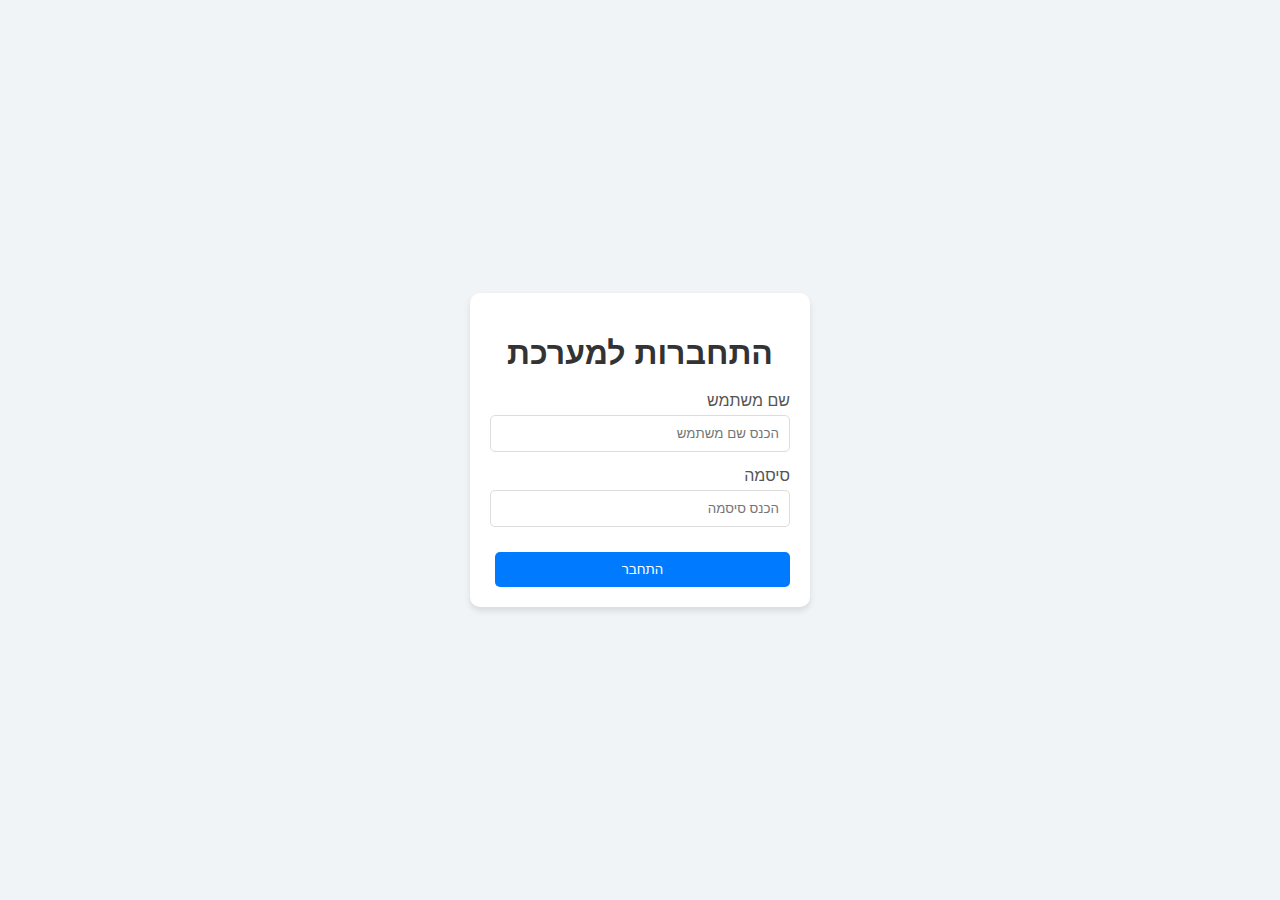
<file: index.html>
<!DOCTYPE html>
<html lang="en">
<head>
    <meta charset="UTF-8">
    <meta name="viewport" content="width=device-width, initial-scale=1.0">
    <title>מערכת ייעוץ רפואי - התחברות</title>
    <link rel="stylesheet" href="style.css">
</head>
<body>
    <div class="login-container">
        <h1>התחברות למערכת</h1>
        <form id="loginForm">
            <label style="text-align: right;" for="username">שם משתמש</label>
            <input style="text-align: right;" type="text" id="username" placeholder="הכנס שם משתמש" required>
            
            <label style="text-align: right;" for="password">סיסמה</label>
            <input style="text-align: right;" type="password" id="password" placeholder="הכנס סיסמה" required>
            
            <button type="submit">התחבר</button>
        </form>
        <p id="error-message" class="hidden">שם המשתמש או הסיסמה אינם נכונים</p>
    </div>
    <script src="app.js"></script>
</body>
</html>
</file>
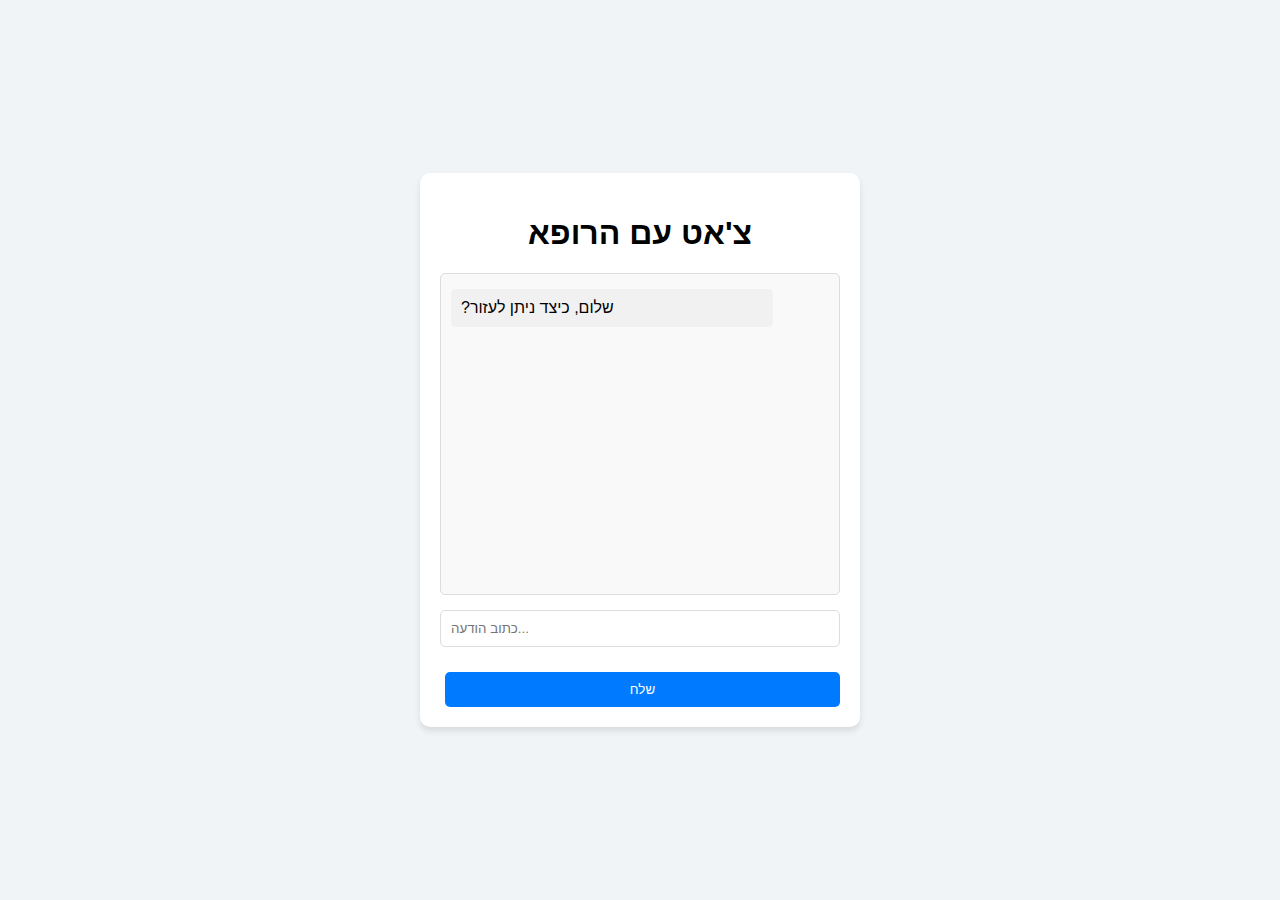
<file: chat.html>
<!DOCTYPE html>
<html lang="en">
<head>
    <meta charset="UTF-8">
    <meta name="viewport" content="width=device-width, initial-scale=1.0">
    <title>מערכת ייעוץ רפואי - צ'אט</title>
    <link rel="stylesheet" href="style.css">
</head>
<body>
    <div class="chat-container">
        <h1>צ'אט עם הרופא</h1>
        <div id="chatBox">
            <!-- הודעות יוצגו כאן -->
        </div>
        <form id="chatForm">
            <input type="text" id="messageInput" placeholder="כתוב הודעה..." required>
            <button type="submit">שלח</button>
        </form>
        <!-- כפתור מעבר ל-dashboard -->
        <button id="goToDashboard" class="hidden">עבור לניהול תורים</button>
    </div>
    <script src="chat.js"></script>
</body>
</html>
</file>
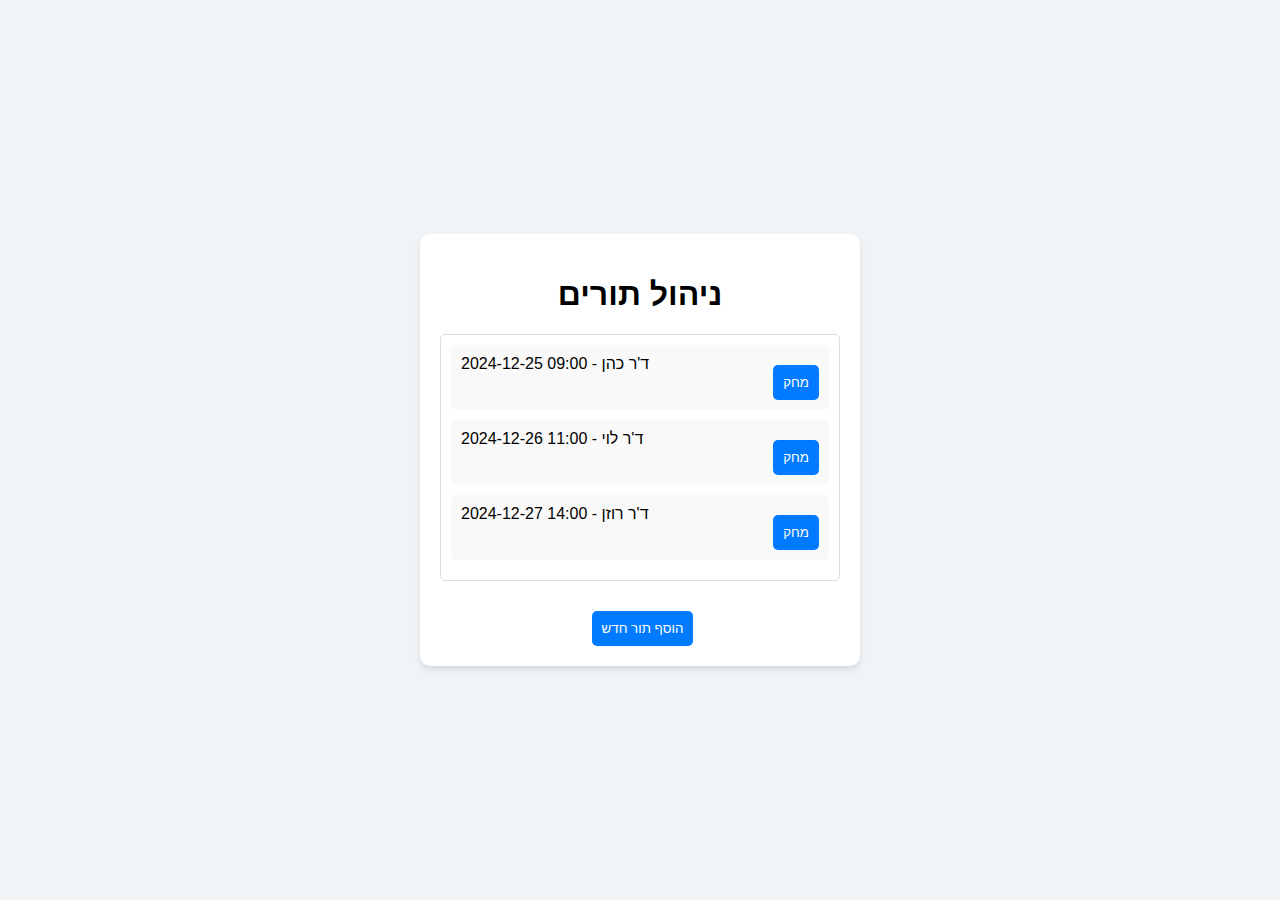
<file: dashboard.html>
<!DOCTYPE html>
<html lang="en">
<head>
    <meta charset="UTF-8">
    <meta name="viewport" content="width=device-width, initial-scale=1.0">
    <title>מערכת ייעוץ רפואי - ניהול תורים</title>
    <link rel="stylesheet" href="style.css">
</head>
<body>
    <div class="dashboard-container">
        <h1>ניהול תורים</h1>
        <div id="appointmentList">
            <!-- רשימת תורים תתווסף כאן דינמית -->
        </div>
        <button id="addAppointment">הוסף תור חדש</button>
        <!-- כפתור מעבר לצ'אט -->
        <button id="goToChat" class="hidden">עבור לצ'אט</button>
    </div>
    <script src="dashboard.js"></script>
</body>
</html>
</file>
<file: style.css>
body {
    font-family: Arial, sans-serif;
    background-color: #f0f4f7;
    display: flex;
    justify-content: center;
    align-items: center;
    height: 100vh;
    margin: 0;
}

.login-container {
    background-color: #ffffff;
    padding: 20px;
    border-radius: 10px;
    box-shadow: 0 4px 6px rgba(0, 0, 0, 0.1);
    text-align: center;
    width: 300px;
}

.login-container h1 {
    margin-bottom: 20px;
    color: #333;
}

form {
    display: flex;
    flex-direction: column;
}

label {
    text-align: left;
    margin-bottom: 5px;
    color: #555;
}

input {
    margin-bottom: 15px;
    padding: 10px;
    border: 1px solid #ddd;
    border-radius: 5px;
}

button {
    padding: 10px;
    background-color: #007bff;
    color: white;
    border: none;
    border-radius: 5px;
    cursor: pointer;
}

button:hover {
    background-color: #0056b3;
}

#error-message {
    color: red;
    margin-top: 10px;
}

.hidden {
    display: none;
}

.dashboard-container {
    background-color: #ffffff;
    padding: 20px;
    border-radius: 10px;
    box-shadow: 0 4px 6px rgba(0, 0, 0, 0.1);
    text-align: center;
    width: 400px;
    margin: auto;
}

#appointmentList {
    margin: 20px 0;
    text-align: left;
    border: 1px solid #ddd;
    border-radius: 5px;
    padding: 10px;
}

#appointmentList div {
    display: flex;
    justify-content: space-between;
    margin-bottom: 10px;
    padding: 10px;
    background-color: #f9f9f9;
    border-radius: 5px;
}

#appointmentList div:hover {
    background-color: #f1f1f1;
}

button {
    margin-top: 10px;
}
.chat-container {
    background-color: #ffffff;
    padding: 20px;
    border-radius: 10px;
    box-shadow: 0 4px 6px rgba(0, 0, 0, 0.1);
    width: 400px;
    margin: auto;
    text-align: center;
}

#chatBox {
    height: 300px;
    overflow-y: auto;
    border: 1px solid #ddd;
    border-radius: 5px;
    padding: 10px;
    margin-bottom: 15px;
    background-color: #f9f9f9;
}

.message {
    margin: 5px 0;
    padding: 10px;
    border-radius: 5px;
    max-width: 80%;
    text-align: left;
}

.message.user {
    background-color: #007bff;
    color: white;
    margin-left: auto;
}

.message.system {
    background-color: #f1f1f1;
    color: black;
    margin-right: auto;
}

form {
    display: flex;
    justify-content: space-between;
}

input {
    flex-grow: 1;
    padding: 10px;
    border: 1px solid #ddd;
    border-radius: 5px;
}

button {
    padding: 10px;
    margin-left: 5px;
    background-color: #007bff;
    color: white;
    border: none;
    border-radius: 5px;
    cursor: pointer;
}

button:hover {
    background-color: #0056b3;
}
.hidden {
    display: none;
}
</file>
